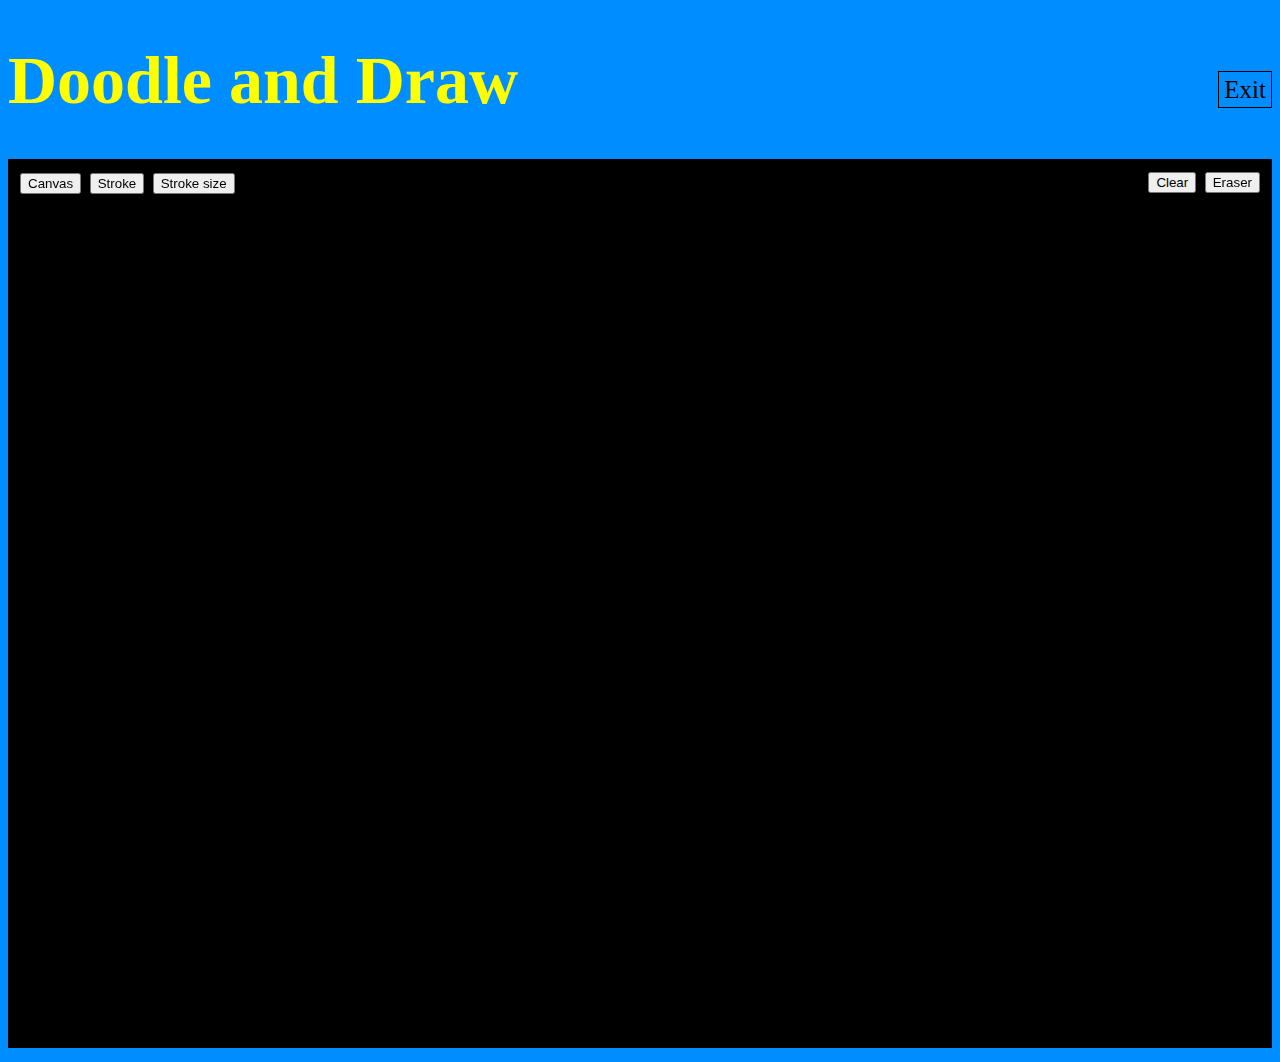
<file: doodlepad.html>
<!DOCTYPE html>
<html>
    <head>
        <meta name="viewport" content="width=device-width, initial-scale=1" />
        <div>
            <title>Canvas</title>
        </div>
        <style>
              .hide {display: none;}
              body{
                font-family:"News Cycle",Abel,san-serif;
                font-size:34px; color:#FFFF00;
                background-color:#008dff;line-height:1}
                .select-div { background-color: #c3c3c3; display: inline-block; width: 100%; font-size: 22px; border: 1px solid #ccc; padding: 5px; margin: 5px 0;}
                .desktop-menu {
                    max-width: 1000px;
                    margin: 10px 10px 10px 0px;
                    display: block;

                    position: absolute;
                    top: 150px;
                    left: 20px;
                }
                .small-screen-menu {
                    display: none;
                }
                #canvas {
                    max-width: 100%;
                    height: auto;
                }
                label {display: block;}
                @media only screen and (max-width: 767px)  {
                    h1 {
                            font-size: 38px;
                    }
                    .desktop-menu {
                        display: none;
                    }
                    .small-screen-menu {
                        display: block;
                    }
                    .select-div {
                        display: block;
                        width: 90%;
                        font-size: 14px;
                    }
                    label {display: inline-block;}
                }

                .radio-btn {
                    width: 10px;
                    display: inline-block;
                    margin-right: 10px;
                }
                input[type="radio"] {
                    display:none;
                }
                input[type="radio"] + label {
                    color: #292321;
                    font-family:Arial, sans-serif;
                    font-size:14px;
                }
                input[type="radio"] + label span {
                    display:inline-block;
                    width:15px;
                    height:15px;
                    margin:-1px 4px 0 0;
                    vertical-align:middle;
                    cursor:pointer;

                }

                .medium input[type="radio"] + label span {
                    width:19px;
                    height:19px;
                }

                .thick input[type="radio"] + label span {
                    width:23px;
                    height:23px;
                }

                input[type="radio"] + label span {
                     background-color:white;
                }

                input[type="radio"]:checked + label span{
                     background-color:yellow;
                }

                .black {background-color: #000 !important;}
                .white {background-color: #fff !important;}
                .red {background-color: #ff0000 !important;}
                .green {background-color: #008000 !important;}
                .yellow {background-color: #FFFF00 !important;}
                .blue {background-color: #0000FF !important;}
                .orange {background-color: #FFA500 !important;}
                .silver {background-color: #C0C0C0 !important;}
                .golden {background-color: #FFD700 !important;}
                .pink {background-color: #FFC0CB !important;}
                .purple {background-color: #800080 !important;}

                input[type="radio"] + label span,
                input[type="radio"]:checked + label span {
                  -webkit-transition:background-color 0.4s linear;
                  -o-transition:background-color 0.4s linear;
                  -moz-transition:background-color 0.4s linear;
                  transition:background-color 0.4s linear;
                }
                #buttons {
                    margin-bottom: 10px;
                    position: absolute;
                    right: 20px;
                }
                #exit-btn {
                	float: right;
				    text-decoration: none;
				    color: black;
				    border: 1px solid black;
				    padding: 5px;
				    font-size: 25px;
				    margin-top: 25px;
                }
                #exit-btn:hover {
                	color: yellow;
                }
        </style>

        <link rel="stylesheet" href="https://maxcdn.bootstrapcdn.com/font-awesome/4.5.0/css/font-awesome.min.css">
    </head>
    <body>
      <a href="index.html" id="exit-btn">Exit</a>
      <h1>Doodle and Draw</h1>
      <div class="container"> 
        <div class="desktop-menu">
            <button id="canvas-btn" onclick="toggle_visibility('canvas-div')">Canvas</button>
            <button id="stroke-btn" onclick="toggle_visibility('stroke-div')">Stroke</button>
            <button id="stroke-size-btn" onclick="toggle_visibility('stroke-size-div')">Stroke size</button>
            <div class="hide " id="canvas-div">
              <div class="select-div">
                  <label>Canvas</label>
                  <!-- <select id="change-canvas-bg" onchange="change_canvas_bg(this)" style="width: 100%;">
                      <option value="#FFFFFF">Select</option>
                      <option value="#FF0000">Red</option>
                      <option value="#008000">Green</option>
                      <option value="#FFFF00">Yellow</option>
                      <option value="#0000FF">Blue</option>
                  </select> -->
                    <div class="radio-btn">
                      <input type="radio" id="color1" name="radio1" onclick="change_canvas_bg(this)" value="#000" />
                      <label for="color1"><span class="black"></span></label>
                    </div>
                    <div class="radio-btn">
                     <input type="radio" id="color2" name="radio1" onclick="change_canvas_bg(this)" value="#ff0000"/>
                     <label for="color2"><span class="red"></span></label>
                    </div>
                    <div class="radio-btn ">
                     <input type="radio" id="color3" name="radio1" onclick="change_canvas_bg(this)" value="#008000"/>
                     <label for="color3"><span class="green"></span></label>
                    </div>
                    <div class="radio-btn ">
                     <input type="radio" id="color4" name="radio1" onclick="change_canvas_bg(this)" value="#FFFF00"/>
                     <label for="color4"><span class="yellow"></span></label>
                    </div>
                    <div class="radio-btn ">
                     <input type="radio" id="color5" name="radio1" onclick="change_canvas_bg(this)" value="#0000FF"/>
                     <label for="color5"><span class="blue"></span></label>
                    </div>
              </div>
            </div>
            <div class="hide" id="stroke-div">  
              <div class="select-div">
                  <label>Stroke</label>
                  <!-- <select id="change-canvas" onchange="change_canvas(this)" style="width: 100%;">
                      <option value="#000000">White</option>
                      <option value="#FF0000">Red</option>
                      <option value="#008000">Green</option>
                      <option value="#FFFF00">Yellow</option>
                      <option value="#0000FF">Blue</option>
                      <option value="#FFA500">Orange</option>
                      <option value="#C0C0C0">Silver</option>
                      <option value="#FFD700">Gold</option>
                      <option value="#FFC0CB">Pink</option>
                      <option value="#800080">Purple</option>
                  </select> -->
                  <div class="radio-btn">
                    <input type="radio" id="color_1" name="radio2" onclick="change_canvas(this)" value="#fff" />
                    <label for="color_1"><span class="white"></span></label>
                  </div>
                  <div class="radio-btn">
                   <input type="radio" id="color_2" name="radio2" onclick="change_canvas(this)" value="#ff0000"/>
                   <label for="color_2"><span class="red"></span></label>
                  </div>
                  <div class="radio-btn ">
                   <input type="radio" id="color_3" name="radio2" onclick="change_canvas(this)" value="#008000"/>
                   <label for="color_3"><span class="green"></span></label>
                  </div>
                  <div class="radio-btn ">
                   <input type="radio" id="color_4" name="radio2" onclick="change_canvas(this)" value="#FFFF00"/>
                   <label for="color_4"><span class="yellow"></span></label>
                  </div>
                  <div class="radio-btn ">
                   <input type="radio" id="color_5" name="radio2" onclick="change_canvas(this)" value="#0000FF"/>
                   <label for="color_5"><span class="blue"></span></label>
                  </div>
                  <div class="radio-btn ">
                   <input type="radio" id="color_6" name="radio2" onclick="change_canvas(this)" value="#FFA500"/>
                   <label for="color_6"><span class="orange"></span></label>
                  </div>
                  <div class="radio-btn ">
                   <input type="radio" id="color_7" name="radio2" onclick="change_canvas(this)" value="#C0C0C0"/>
                   <label for="color_7"><span class="silver"></span></label>
                  </div>
                  <div class="radio-btn ">
                   <input type="radio" id="color_8" name="radio2" onclick="change_canvas(this)" value="#FFD700"/>
                   <label for="color_8"><span class="golden"></span></label>
                  </div>
                  <div class="radio-btn ">
                   <input type="radio" id="color_9" name="radio2" onclick="change_canvas(this)" value="#FFC0CB"/>
                   <label for="color_9"><span class="pink"></span></label>
                  </div>
                  <div class="radio-btn ">
                   <input type="radio" id="color_10" name="radio2" onclick="change_canvas(this)" value="#800080"/>
                   <label for="color_10"><span class="purple"></span></label>
                  </div>
              </div>
            </div>  
            <div class="hide" id="stroke-size-div">
              <div class="select-div">
                  <label>Stroke Size</label>
                  <!-- <select id="lineThickness" style="width: 100%;" onchange="change_brush(this)">
                      <option value="1">Select</option>
                      <option value="3">Thin</option>
                      <option value="5">Medim</option>
                      <option value="7">Thick</option>
                  </select> -->
                  <div class="radio-btn">
                    <input type="radio" id="thin" name="radio" onclick="change_brush(this)" value="3" />
                    <label for="thin"><span></span></label>
                  </div>
                  <div class="radio-btn medium">
                   <input type="radio" id="medium" name="radio" onclick="change_brush(this)" value="5"/>
                   <label for="medium"><span></span></label>
                  </div>
                  <div class="radio-btn thick">
                   <input type="radio" id="thick" name="radio" onclick="change_brush(this)" value="7"/>
                   <label for="thick"><span></span></label>
                  </div>
              </div>
            </div>  
        </div>
        <div id="buttons">
          <input type="button" id="clear" value="Clear">
          <button id="eraser" onclick="change_canvas(this)" value="#000">Eraser</button>
        </div>
        <canvas id="canvas"></canvas>
        <div class="small-screen-menu">
            <div class="select-div">
                <label>Canvas</label>
                <!-- <select id="change-canvas-bg" onchange="change_canvas_bg(this)" style="width: 100%;">
                    <option value="#FFFFFF">Select</option>
                    <option value="#FF0000"><i class="fa fa-square"></i>Red</option>
                    <option value="#008000">Green</option>
                    <option value="#FFFF00">Yellow</option>
                    <option value="#0000FF">Blue</option>
                </select> -->
                <div class="radio-btn">
                  <input type="radio" id="color-1" name="radio1" onclick="change_canvas_bg(this)" value="#000" />
                  <label for="color-1"><span class="black"></span></label>
                </div>
                <div class="radio-btn">
                 <input type="radio" id="color-2" name="radio1" onclick="change_canvas_bg(this)" value="#ff0000"/>
                 <label for="color-2"><span class="red"></span></label>
                </div>
                <div class="radio-btn ">
                 <input type="radio" id="color-3" name="radio1" onclick="change_canvas_bg(this)" value="#008000"/>
                 <label for="color-3"><span class="green"></span></label>
                </div>
                <div class="radio-btn ">
                 <input type="radio" id="color-4" name="radio1" onclick="change_canvas_bg(this)" value="#FFFF00"/>
                 <label for="color-4"><span class="yellow"></span></label>
                </div>
                <div class="radio-btn ">
                 <input type="radio" id="color-5" name="radio1" onclick="change_canvas_bg(this)" value="#0000FF"/>
                 <label for="color-5"><span class="blue"></span></label>
                </div>
            </div>
            <div class="select-div">
                <label>Stroke</label>
                <!-- <select id="change-canvas" onchange="change_canvas(this)" style="width: 100%;">
                    <option value="#000000">White</option>
                    <option value="#FF0000">Red</option>
                    <option value="#008000">Green</option>
                    <option value="#FFFF00">Yellow</option>
                    <option value="#0000FF">Blue</option>
                    <option value="#FFA500">Orange</option>
                    <option value="#C0C0C0">Silver</option>
                    <option value="#FFD700">Gold</option>
                    <option value="#FFC0CB">Pink</option>
                    <option value="#800080">Purple</option>
                </select> -->
                <div class="radio-btn">
                  <input type="radio" id="color_1" name="radio2" onclick="change_canvas(this)" value="#fff" />
                  <label for="color_1"><span class="white"></span></label>
                </div>
                <div class="radio-btn">
                 <input type="radio" id="color_2" name="radio2" onclick="change_canvas(this)" value="#ff0000"/>
                 <label for="color_2"><span class="red"></span></label>
                </div>
                <div class="radio-btn ">
                 <input type="radio" id="color_3" name="radio2" onclick="change_canvas(this)" value="#008000"/>
                 <label for="color_3"><span class="green"></span></label>
                </div>
                <div class="radio-btn ">
                 <input type="radio" id="color_4" name="radio2" onclick="change_canvas(this)" value="#FFFF00"/>
                 <label for="color_4"><span class="yellow"></span></label>
                </div>
                <div class="radio-btn ">
                 <input type="radio" id="color_5" name="radio2" onclick="change_canvas(this)" value="#0000FF"/>
                 <label for="color_5"><span class="blue"></span></label>
                </div>
                <div class="radio-btn ">
                 <input type="radio" id="color_6" name="radio2" onclick="change_canvas(this)" value="#FFA500"/>
                 <label for="color_6"><span class="orange"></span></label>
                </div>
                <div class="radio-btn ">
                 <input type="radio" id="color_7" name="radio2" onclick="change_canvas(this)" value="#C0C0C0"/>
                 <label for="color_7"><span class="silver"></span></label>
                </div>
                <div class="radio-btn ">
                 <input type="radio" id="color_8" name="radio2" onclick="change_canvas(this)" value="#FFD700"/>
                 <label for="color_8"><span class="golden"></span></label>
                </div>
                <div class="radio-btn ">
                 <input type="radio" id="color_9" name="radio2" onclick="change_canvas(this)" value="#FFC0CB"/>
                 <label for="color_9"><span class="pink"></span></label>
                </div>
                <div class="radio-btn ">
                 <input type="radio" id="color_10" name="radio2" onclick="change_canvas(this)" value="#800080"/>
                 <label for="color_10"><span class="purple"></span></label>
                </div>
            </div>
            <div class="select-div">
                <label>Stroke Size</label>
                <!-- <select id="lineThickness" style="width: 100%;" onchange="change_brush(this)">
                    <option value="1">Select</option>
                    <option value="3">Thin</option>
                    <option value="5">Medim</option>
                    <option value="7">Thick</option>
                </select> -->
                <div class="radio-btn">
                  <input type="radio" id="thin1" name="radio" onclick="change_brush(this)" value="3" />
                  <label for="thin1"><span></span></label>
                </div>
                <div class="radio-btn medium">
                 <input type="radio" id="medium1" name="radio" onclick="change_brush(this)" value="5"/>
                 <label for="medium1"><span></span></label>
                </div>
                <div class="radio-btn thick">
                 <input type="radio" id="thick1" name="radio" onclick="change_brush(this)" value="7"/>
                 <label for="thick1"><span></span></label>
                </div>
            </div>
        </div>
      </div> 
    </body>
</html>
<script type="text/javascript">

    win_h = window.innerHeight;
    win_w = window.innerWidth;
    var canvas = document.getElementById("canvas");
    var ctx = canvas.getContext("2d");
    var color = '#ffffff';

    function change_canvas(e)
    {
        var canvas = document.getElementById("canvas");
        var ctx = canvas.getContext("2d");
        ctx.fillStyle=e.value;
        console.log(e);
        color = e.value;
    }

    var painting = false;
    var lastX = 0;
    var lastY = 0;
    var lineThickness = 1;

    function change_brush(e){
        console.log(e.value);
        lineThickness = e.value;
    }

    function change_canvas_bg(e)
    {
        ctx.fillStyle = e.value;
        ctx.fillRect(0,0,win_w,win_h);
        var eraser = document.getElementById("eraser");
        eraser.value = e.value;
    }

    canvas.width = window.innerWidth;
    canvas.height = window.innerHeight;

    ctx.fillRect(0, 0, win_w, win_h);

    canvas.onmousedown =  function(e) {

        painting = true;
        ctx.fillStyle = color;
      
        lastX = e.pageX - this.offsetLeft;
        lastY = e.pageY - this.offsetTop;
    }
    canvas.onmouseup = function(e){
        painting = false;
    }

    canvas.onmousemove = function(e) {
        if (painting) {
            mouseX = e.pageX - this.offsetLeft;
            mouseY = e.pageY - this.offsetTop;

            var x1 = mouseX,
            x2 = lastX,
            y1 = mouseY,
            y2 = lastY;

            var steep = (Math.abs(y2 - y1) > Math.abs(x2 - x1));
            if (steep){
                var x = x1;
                x1 = y1;
                y1 = x;

                var y = y2;
                y2 = x2;
                x2 = y;
            }
            if (x1 > x2) {
                var x = x1;
                x1 = x2;
                x2 = x;

                var y = y1;
                y1 = y2;
                y2 = y;
            }

            var dx = x2 - x1,
            dy = Math.abs(y2 - y1),
            error = 0,
            de = dy / dx,
            yStep = -1,
            y = y1;

            if (y1 < y2) {
                yStep = 1;
            }

            //lineThickness = 5 - Math.sqrt((x2 - x1) *(x2-x1) + (y2 - y1) * (y2-y1))/10;
            if(lineThickness < 1){
                lineThickness = 1;
            }

            for (var x = x1; x < x2; x++) {
                if (steep) {
                    ctx.fillRect(y, x, lineThickness , lineThickness );
                } else {
                    ctx.fillRect(x, y, lineThickness , lineThickness );
                }

                error += de;
                if (error >= 0.5) {
                    y += yStep;
                    error -= 1.0;
                }
            }

            lastX = mouseX;
            lastY = mouseY;

        }
    }

    document.getElementById('clear').addEventListener('click', function() {
        ctx.clearRect(0, 0, canvas.width, canvas.height);
        ctx.fillStyle='#000000';
        ctx.fillRect(0,0,win_w,win_h);
      }, false);

    function toggle_visibility(id) 
    {
        var e = document.getElementById(id);
        if (e.style.display == 'block')
        {
            e.style.display = 'none';
        }
        else 
        {
            e.style.display = 'block';
        }
    }
    canvas.addEventListener("touchstart", handlerFunction, false);
    function handlerFunction(e) 
    {
        var touch = e.touches[0];
        painting = true;
        ctx.fillStyle = color;
        console.log(ctx);
        lastX = touch.pageX-touch.target.offsetLeft;
        lastY = touch.pageY-touch.target.offsetTop;
        e.preventDefault();
    }

    canvas.addEventListener("touchmove", touchmove , false);
    function touchmove(e) {
      if (painting) {
        var touch = e.touches[0];
            mouseX = touch.pageX-touch.target.offsetLeft;
            mouseY = touch.pageY-touch.target.offsetTop;

            var x1 = mouseX,
            x2 = lastX,
            y1 = mouseY,
            y2 = lastY;

            var steep = (Math.abs(y2 - y1) > Math.abs(x2 - x1));
            if (steep){
                var x = x1;
                x1 = y1;
                y1 = x;

                var y = y2;
                y2 = x2;
                x2 = y;
            }
            if (x1 > x2) {
                var x = x1;
                x1 = x2;
                x2 = x;

                var y = y1;
                y1 = y2;
                y2 = y;
            }

            var dx = x2 - x1,
            dy = Math.abs(y2 - y1),
            error = 0,
            de = dy / dx,
            yStep = -1,
            y = y1;

            if (y1 < y2) {
                yStep = 1;
            }

            //lineThickness = 5 - Math.sqrt((x2 - x1) *(x2-x1) + (y2 - y1) * (y2-y1))/10;
            if(lineThickness < 1){
                lineThickness = 1;
            }

            for (var x = x1; x < x2; x++) {
                if (steep) {
                    ctx.fillRect(y, x, lineThickness , lineThickness );
                } else {
                    ctx.fillRect(x, y, lineThickness , lineThickness );
                }

                error += de;
                if (error >= 0.5) {
                    y += yStep;
                    error -= 1.0;
                }
            }

            lastX = mouseX;
            lastY = mouseY;

        }
        e.preventDefault();
    }
</script>
</file>
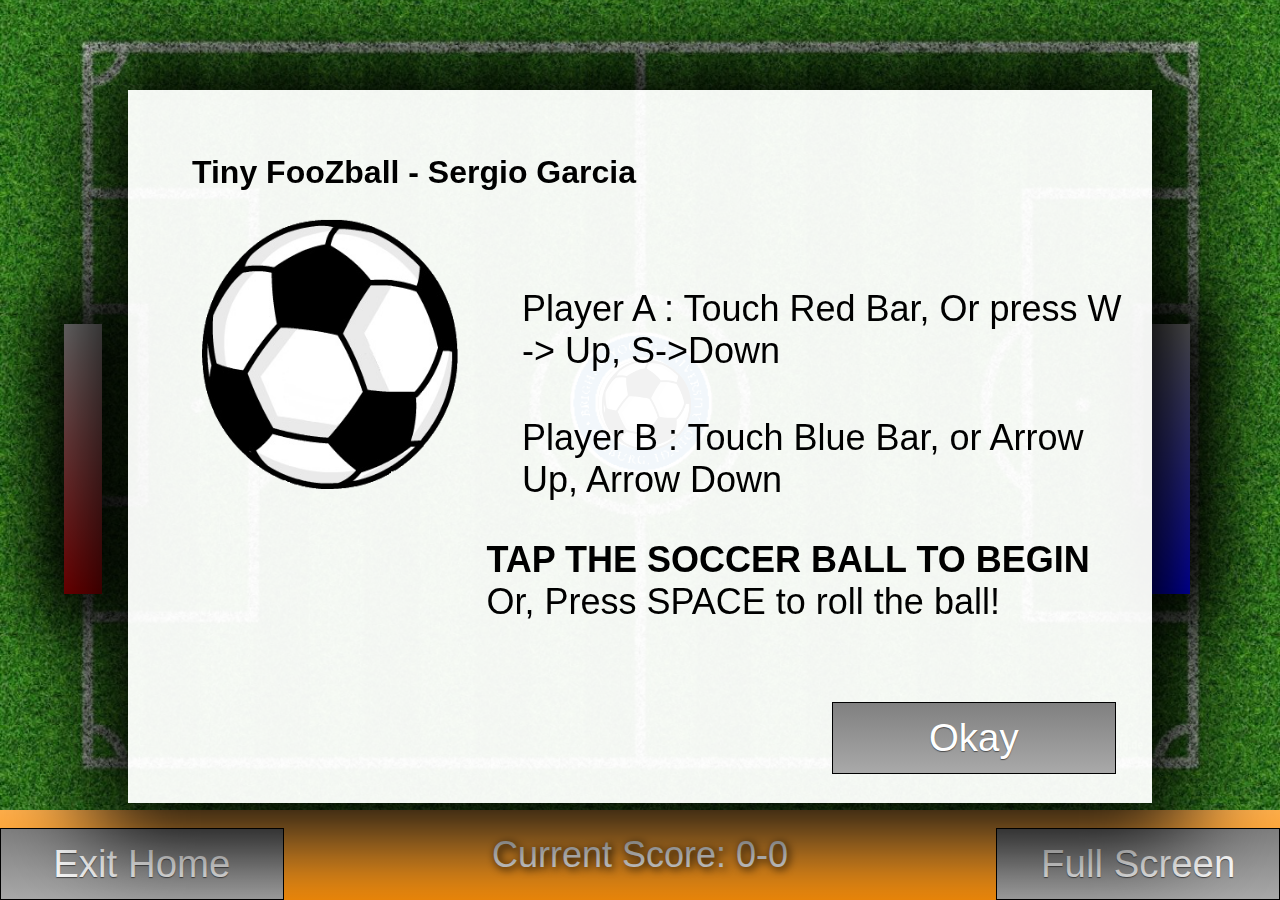
<file: foozball.html>
<!doctype html>
<html>
<head>
    <title>JavaScript Objects - Sergio Garcia</title>
    <meta http-equiv="content-type" content="text/html; charset=UTF-8">
    <meta name="author" content="Sergio Garcia">
    <meta charset="UTF-8">
    <meta name="viewport" content="width=device-width, initial-scale=1.0">
    <link rel="stylesheet" type="text/css" href="css/foozball.css">
    <script src='js/foozball.js'> </script>
</head>
<body onload="startup();" onkeydown="keyEvent(event);" onkeyup="metaKeyUp(event);">
    <div id='field'>
        <div id='raquet_a' class='raquet'></div>
        <div id='raquet_b' class='raquet'></div>
        <canvas id="ball" onclick='start_game();'></canvas>
    </div>
    <div id='exitmenu'>
        <a href='index.html'><div class='tap_button' style='left: 0; bottom:0;'>Exit Home</div></a>
        <a href='#' onclick='toggleFullScreen();'><div class='tap_button' style='right: 0; bottom:0;'>Full Screen</div></a>
        <div id='score_display'>Current Score: 0-0</div>  
    </div>
 
   <script>
        viewport_max_y = Math.round((document.getElementById("field").clientHeight / Math.max(document.documentElement.clientHeight, window.innerHeight || 0)) * 100);
        viewport_max_x = Math.round((document.getElementById("field").clientWidth / Math.max(document.documentElement.clientWidth, window.clientWidth || 0)) * 100);
        console.log("MAXY: " + viewport_max_y + ", MAXX: "+ viewport_max_x);

        initialize();     
    </script>

    <div id='dialog' class='dialog'>
        <div id='dialog_title' class='dialog_title'>Tiny FooZball - Sergio Garcia</div>
        <div id='dialog_content' class='dialog_content'>
        <img src='images/ball.png' class='dialog_image' /><br/>
        <div style='position: relative; top: 5vh; left: 5vw;'> Player A : Touch Red Bar, Or press W -> Up, S->Down </div>
        <div style='position: relative; top: 10vh; left: 5vw;'> Player B : Touch Blue Bar, or Arrow Up, Arrow Down </div>
        <div style='position: absolute; bottom: 20vh; left: 28vw;'><b>TAP THE SOCCER BALL TO BEGIN<br/> </b>Or, Press SPACE to roll the ball!</div>
        </div>
        <div id='close_dialog' class='tap_button' style='top: 68vh; left: 55vw;' onclick="close_dialog();">Okay</div>    
    </div>

<div id='tilt_phone_message'>
        <img src='images/landscapemode.png' />
        <p>To play this game, please tilt your phone in landscape view. </p>
    </div>

</body>
</html>
</file>
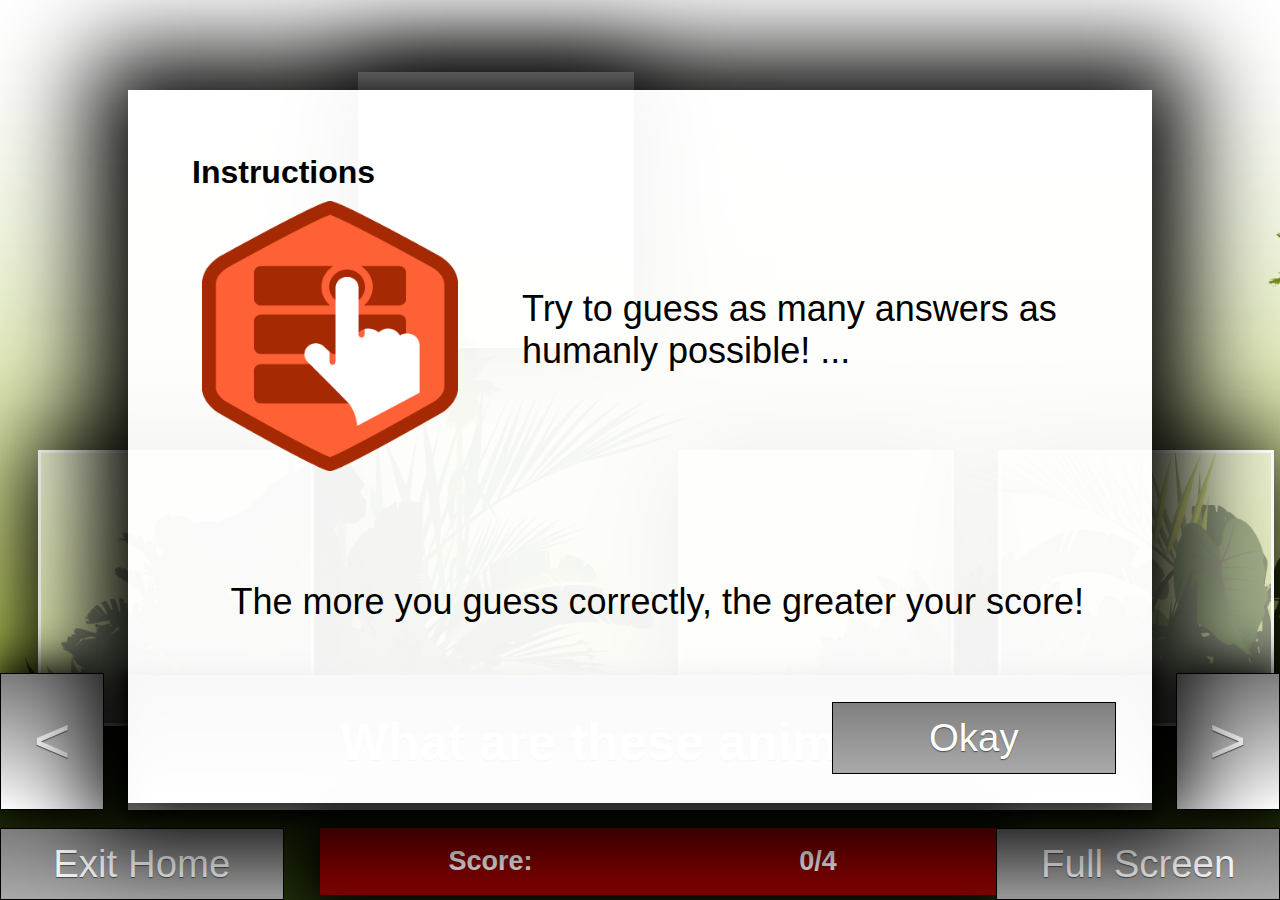
<file: quiz.html>
<!DOCTYPE html>
<!-- 
	Web Quiz Game Engine v0.1 by
	SERGIO GARCIA <gar13065@byui.edu>
-->
<html>
	<head>
		<meta http-equiv="content-type" content="text/html; charset=UTF-8">
		<title>Web Quiz Game Engine by Sergio Garcia</title>
		<meta name="author" content="Sergio Garcia">
		<meta charset="UTF-8">
		<meta name="viewport" content="width=device-width, initial-scale=1.0">
		<link rel="stylesheet" type="text/css" href="css/quiz.css">
		<link rel="stylesheet" type="text/css" href="css/fontawesome.css">
		<script src='js/quiz.js'></script>
	</head>
<body onload='initialize();'>

<div id='mainframe'></div>
<div id='description'></div>
<div id='button_left' class='move_button' style='position: absolute; bottom: 10vh; left: 0vw;' onclick='turn_page_back();'>&lt;</div>
<div id='button_left' class='move_button' style='position: absolute; bottom: 10vh; right: 0vw;' onclick="turn_page_next()">&gt;</div>

<div id='scoreboard'>
	<div style='float: left; width: 50%;'>Score:&nbsp;&nbsp;</div>
	<div style='float: left; width: 50%;' id='score'>10/10</div>
</div>
<div id='exitmenu'>
    <a href='index.html'><div class='tap_button' style='left: 0; bottom:0;'>Exit Home</div></a>
    <a href='#' onclick='toggleFullScreen();'><div class='tap_button' style='right: 0; bottom:0;'>Full Screen</div></a>
</div>

<div id='question_box'>
	<img id='picture' />

	
	<audio id="asound" src="sounds/tiger1.mp3"></audio>
	<button id='sound' onclick="document.getElementById('asound').play()">Play Sound</button>
	
	<div style='margin-left: 5vw; float:left;'>
		<div id='question'></div>
		<div id='a1' class='answer_element' onclick="check_answer(this);"></div>
		<div id='a2' class='answer_element' onclick="check_answer(this);"></div>
		<div id='a3' class='answer_element' onclick="check_answer(this);"></div>
		<div id='a4' class='answer_element' onclick="check_answer(this);"></div>
	</div>
	<div id='close_question_box' class='tap_button' style='position: absolute; top: 75vh; left: 10vh;' onclick="clear_question_box();">Cancel</div>
</div>

<div id='dialog' class='dialog'>
	<div id='dialog_title' class='dialog_title'>Instructions</div>
	<div id='dialog_content' class='dialog_content'>
		<img src='images/intro.png' class='dialog_image' /><br/>
		<div style='position: relative; top: 5vh; left: 5vw;'>Try to guess as many answers as humanly possible! ... </div>
		<div style='position: absolute; bottom: 20vh; left: 8vw;'>The more you guess correctly, the greater your score!</div>
	</div>
	<div id='close_dialog' class='tap_button' style='top: 68vh; left: 55vw;' onclick="close_dialog();">Okay</div>
</div>

<div id='tilt_phone_message'>
	<img src='images/landscapemode.png' />
	<p>To play this game, please tilt your phone in landscape view. </p>
</div>

</body>
</html>
</file>
<file: css/foozball.css>
#tilt_phone_message {
    display: none;

}

#tilt_phone_message p {
    margin-top: 10vh;
}

#tilt_phone_message span {
    margin-top: 20vh;
    font-size: 30vh;
    color: black;
}

#tilt_phone_message img {
    margin-top: 20vh;
    width: 90%;
}

 @media screen and (orientation:portrait) {
    #tilt_phone_message {
            display: block;
            z-index: 999;
            position: fixed;
            top: 0;
            left: 0;
            width: 90vw;
            height: 100vh;
            padding: 5vw;
            background-color: white;
            text-align: center;
            vertical-align: middle;

            font-size: 16pt;
            font-weight: bold;
    }
 }



body {
    margin: 0px;
    padding: 0px;
    font-size: 10pt;
    font-family: "Trebuchet MS", sans-serif;
    overflow:hidden;
}

.dialog {
    float: left;
    position: absolute;
    left: 10vw; top: 10vh; 
    width: 70vw; height: 65vh; 
    background-color: rgba(255,255,255,.95);
    visibility: visible;
    padding: 5vw;
    box-shadow: 0 0 10vh 4vh black;
}

.dialog_content {
    padding: 10px;
    font-size: 4vh;
}

.dialog_title {
    font-size: 2.5vw;
    font-weight: bold;
}

.dialog_image {
    float: left;
    width: 20vw;
    height: 30vh;
    margin-top: 2vh;
}

.tap_button {
    position: absolute;
    text-align: center;
    padding: 1vw;
    width: 20vw;
    
    font-size: 3vw;
    border-color: black;
    border-style: solid;
    border-width: 1px;
    background: linear-gradient(gray, darkgray);
    text-shadow: 0px 1px 1px #4d4d4d;
    color: white;
}

.tap_button:hover {
    cursor: pointer;
    background: linear-gradient(darkgray, black);
}

.tap_button:active {
    cursor: pointer;
    background: linear-gradient(gray, black);
}

#field {
    float: left;
    width: 100vw;   
    height: 90vh;
    background-color: darkgreen;
    background: url('../images/soccer.jpg') no-repeat center; background-size: cover;

}

#exitmenu {
    background: rgb(255,175,75); /* Old browsers */
    background: -moz-linear-gradient(top, rgba(255,175,75,1) 0%, rgba(255,146,10,1) 100%); /* FF3.6-15 */
    background: -webkit-linear-gradient(top, rgba(255,175,75,1) 0%,rgba(255,146,10,1) 100%); /* Chrome10-25,Safari5.1-6 */
    background: linear-gradient(to bottom, rgba(255,175,75,1) 0%,rgba(255,146,10,1) 100%); /* W3C, IE10+, FF16+, Chrome26+, Opera12+, Safari7+ */
    filter: progid:DXImageTransform.Microsoft.gradient( startColorstr='#ffaf4b', endColorstr='#ff920a',GradientType=0 ); /* IE6-9 */
    width: 100vw;
    height: 10vh;
    position: fixed;
    top: 90vh;
}

.exit_button {
    margin-left: 0vw;
    height: 8vh;
}

#scoreboard {
    padding: 10px; background-color: black; width: 100%; color: white;
}

.raquet {
    position: absolute;
    box-shadow: 0 0 5vw 2vw black;
}

#ball {
    position: absolute;
    float: left;
    background: url('../images/ball.png') no-repeat center;
    background-size: cover;            
}

.hit-animation {
    animation: hit_the_soccer_ball 1s ease-out alternate 1;
}



#score_display {
    position: relative;
    width: 50vw;
    height: 10vh;
    float: right;
    right: 25vw;
    text-shadow: 2px 2px 8px black;
    color: white;
    font-size: 4vh;
    text-align: center;
    line-height: 10vh;
}

@keyframes hit_the_soccer_ball { 100% { transform: rotate(360deg); }
</file>
<file: css/quiz.css>
/*
	Web Quiz Game Engine v0.1 by
	SERGIO GARCIA <gar13065@byui.edu>
*/
body {
	margin: 0px;
	padding: 0px;
    font-size: 10pt;
    font-family: "Trebuchet MS", sans-serif;
    background-color: red;
    overflow:hidden;
}

#mainframe {
	background-color: black;
	width: 100%;
	height: 100vh;
	position: relative;
	text-align: center;
}

#description {
	position: absolute;
	width: 80vw;
	height: 15vh;
	left: 10vw;
	top: 75vh;
	text-align: center;
	vertical-align: middle;
	line-height: 15vh;
	font-weight: bold;
	font-size: 4vw;
	text-shadow: 0px 1px 1px #4d4d4d;
	color: #FFF;
	background: linear-gradient(gray, white);
	box-shadow: 0px 0px 20px 5px black;
}

@keyframes tap_animation_start {
    0%   { background-color: white; opacity: 0.5; }
    50%  { background-color: gray; opacity: .8; transform: rotate(360deg); }
    100% { background-color: white; opacity: 0.5;  }
}

@keyframes tap_animation_spin_hover {
    0%   { background-color: white; opacity: 0.5; }
    50%  { background-color: lightblue; opacity: .8; }
    100% { background-color: white; opacity: 0.5;  transform:  rotateZ(360deg);  }
}

@keyframes tap_answer_hover {
    0%   { background-color: white; opacity: 0.5; }
    50%  { background-color: red; opacity: .8; }
    100% { background-color: yellow; opacity: 0.5; transform: rotateX(360deg); }
}
@keyframes tap_answer_active {
    0%   { opacity: 0.5; }
    50%  { opacity: 0.0; }
    100% { transform: scale(2); visibility: hidden; }
}

@keyframes fadeIn {
    from { opacity: 0; }
      to { opacity: 1; }
}

.tap_option {
	position: absolute;
	background-color: rgba(255,255,255,.5); /* white */
	border-color: white;
	border-style: solid;
	width: 30vh;
	height: 30vh;
	box-shadow: 0 0 10vh 1vh black;
	animation-name: tap_animation_start;
	animation-duration: 1s;
}

.tap_option:hover {
	background-color: yellow;
	opacity: 0.3;
	border-color: white;
	border-style: solid;
	cursor: pointer;
	box-shadow: 0 0 10vh 1vh black;
	animation-name: tap_animation_spin_hover;
}


#question_box {
	position: absolute;	
	left: 5vw; top: 5vh; 
	width: 80vw; height: 75vh; 
	background-color: rgba(255,255,255,.95);
	visibility: hidden;
	padding: 5vw;
}


#picture {
	float: left;
	width: 25%;
	box-shadow: 0px 0px 20px 5px black;
}


.tap_button {
	position: absolute;
	text-align: center;
	padding: 1vw;
	width: 20vw;
	
	font-size: 3vw;
	border-color: black;
	border-style: solid;
	border-width: 1px;
	background: linear-gradient(gray, darkgray);
	text-shadow: 0px 1px 1px #4d4d4d;
	color: white;
}

.tap_button:hover {
	cursor: pointer;
	background: linear-gradient(darkgray, black);
}

.tap_button:active {
	cursor: pointer;
	background: linear-gradient(gray, black);
}

#question {
	font-size: 4vw;
	font-weight: bold;
	
}

.answer_element {
	padding: 10px;
	font-size: 4vw;
	cursor: pointer;
}

.answer_element:hover {
	animation-name: tap_answer_hover;
	animation-duration: 1s;
	animation-iteration-count: infinite;
}

.answer_element:active {
	animation-name: tap_answer_active;
	animation-duration: 0.5s;	
}

.dialog {
	position: absolute;	
	left: 10vw; top: 10vh; 
	width: 70vw; height: 65vh; 
	background-color: rgba(255,255,255,.95);
	visibility: visible;
	padding: 5vw;
	box-shadow: 0 0 10vh 4vh black;
}

.dialog_content {
	padding: 10px;
	font-size: 4vh;
}

.dialog_title {
	font-size: 2.5vw;
	font-weight: bold;
}

.dialog_image {
	float: left;
	width: 20vw;
	height: 30vh;
}
#scoreboard {
	position: absolute;
	padding: 2vh;
	top: 92vh;
	left: 25vw;
	width: 50vw;
	text-align: center;
	font-size: 3vh;
	font-weight: bold;
	color: white;
	background-color: darkred;
	box-shadow: 0 0 5vh 1vh black;
	visibility: visible;
}

.move_button {
	position: absolute;

	width: 8vw;
	height: 15vh;

	color: white;
	font-size: 5vw;
	border-color: black;
	border-style: solid;
	border-width: 1px;
	text-shadow: 0px 1px 1px #4d4d4d;
	
	text-align: center;
	vertical-align: center;
	line-height: 15vh;	

	background: linear-gradient(gray, white);
	box-shadow: 0 0 5vh 1vh black;
}

.move_button:hover {
	cursor: pointer;
	background: linear-gradient(darkgray, black);
}

.move_button:active {
	cursor: pointer;
	background: linear-gradient(gray, black);
}

#sound {
	position: relative;
	width: 25%;
	left: -57vw;
	top: 50vh;
	padding: 2vh;
	background-color: darkred;
	border-width: 1px;
	border-style: solid;
	border-radius: 3px;
	color: white;
	visibility: visible;
}

#sound:hover {
	background-color: red;
}

#sound:active {
	background-color: darkred;
	border-color: darkred;
}

.exit_button {
    position: fixed;
    top: 0px;
    left: 0px;
}

#tilt_phone_message {
	display: none;

}

#tilt_phone_message p {
	margin-top: 10vh;
}

#tilt_phone_message span {
	margin-top: 20vh;
	font-size: 30vh;
	color: black;
}

#tilt_phone_message img {
	margin-top: 20vh;
	width: 90%;
}

 @media screen and (orientation:portrait) {
 	#tilt_phone_message {
 			display: block;
 			z-index: 999;
			position: fixed;
			top: 0;
			left: 0;
			width: 90vw;
			height: 100vh;
			padding: 5vw;
			background-color: white;
			text-align: center;
			vertical-align: middle;

			font-size: 16pt;
			font-weight: bold;
 	}
 }
</file>
